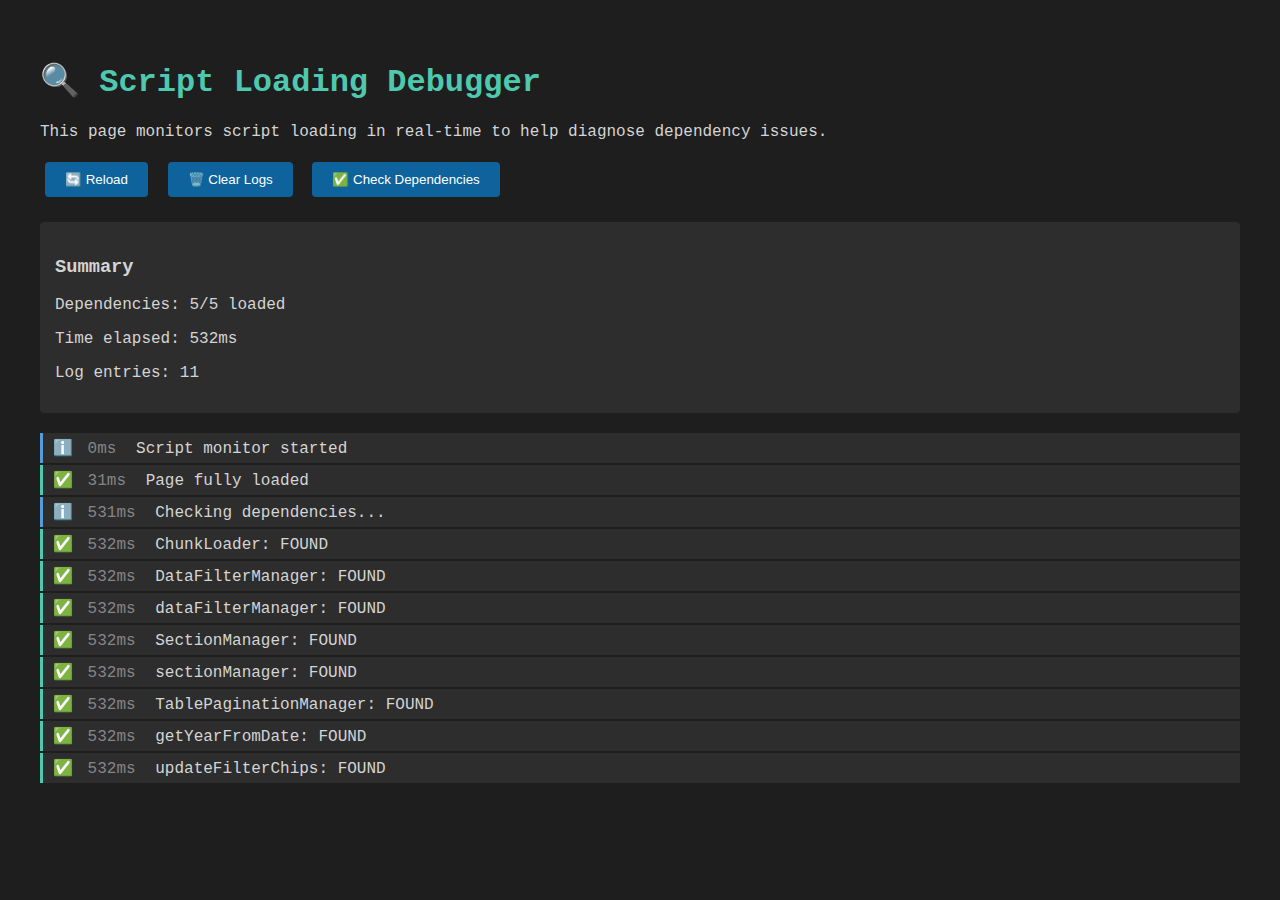
<file: frontend/debug-loading.html>
<!DOCTYPE html>
<html lang="en">
<head>
  <meta charset="UTF-8">
  <meta name="viewport" content="width=device-width, initial-scale=1.0">
  <title>Script Loading Debug</title>
  <style>
    body {
      font-family: 'Courier New', monospace;
      max-width: 1200px;
      margin: 20px auto;
      padding: 20px;
      background-color: #1e1e1e;
      color: #d4d4d4;
    }
    h1 {
      color: #4ec9b0;
    }
    .log-entry {
      padding: 5px 10px;
      margin: 2px 0;
      border-left: 3px solid #4ec9b0;
      background-color: #2d2d2d;
    }
    .log-entry.success {
      border-left-color: #4ec9b0;
    }
    .log-entry.error {
      border-left-color: #f48771;
      background-color: #3d2d2d;
    }
    .log-entry.info {
      border-left-color: #569cd6;
    }
    .timestamp {
      color: #858585;
      margin-right: 10px;
    }
    .status {
      display: inline-block;
      width: 20px;
      text-align: center;
      margin-right: 5px;
    }
    #summary {
      background-color: #2d2d2d;
      padding: 15px;
      margin: 20px 0;
      border-radius: 4px;
    }
    button {
      background-color: #0e639c;
      color: white;
      border: none;
      padding: 10px 20px;
      margin: 5px;
      cursor: pointer;
      border-radius: 4px;
    }
    button:hover {
      background-color: #1177bb;
    }
  </style>
</head>
<body>
  <h1>🔍 Script Loading Debugger</h1>
  <p>This page monitors script loading in real-time to help diagnose dependency issues.</p>
  
  <div>
    <button onclick="location.reload()">🔄 Reload</button>
    <button onclick="clearLogs()">🗑️ Clear Logs</button>
    <button onclick="checkDependencies()">✅ Check Dependencies</button>
  </div>
  
  <div id="summary"></div>
  <div id="logs"></div>
  
  <script>
    const startTime = Date.now();
    const logs = [];
    
    function log(message, type = 'info') {
      const timestamp = Date.now() - startTime;
      const entry = {
        timestamp,
        message,
        type
      };
      logs.push(entry);
      
      const logsDiv = document.getElementById('logs');
      const logEntry = document.createElement('div');
      logEntry.className = `log-entry ${type}`;
      
      const icon = type === 'success' ? '✅' : type === 'error' ? '❌' : 'ℹ️';
      logEntry.innerHTML = `
        <span class="status">${icon}</span>
        <span class="timestamp">${timestamp}ms</span>
        <span>${message}</span>
      `;
      logsDiv.appendChild(logEntry);
      
      // Auto-scroll to bottom
      logsDiv.scrollTop = logsDiv.scrollHeight;
    }
    
    function clearLogs() {
      document.getElementById('logs').innerHTML = '';
      logs.length = 0;
    }
    
    function checkDependencies() {
      log('Checking dependencies...', 'info');
      
      const deps = [
        'ChunkLoader',
        'DataFilterManager',
        'dataFilterManager',
        'SectionManager',
        'sectionManager',
        'TablePaginationManager',
        'getYearFromDate',
        'updateFilterChips'
      ];
      
      deps.forEach(dep => {
        const exists = typeof window[dep] !== 'undefined';
        log(`${dep}: ${exists ? 'FOUND' : 'MISSING'}`, exists ? 'success' : 'error');
      });
      
      updateSummary();
    }
    
    function updateSummary() {
      const summary = document.getElementById('summary');
      const deps = [
        'ChunkLoader',
        'DataFilterManager',
        'dataFilterManager',
        'SectionManager',
        'sectionManager'
      ];
      
      const found = deps.filter(d => typeof window[d] !== 'undefined').length;
      const total = deps.length;
      
      summary.innerHTML = `
        <h3>Summary</h3>
        <p>Dependencies: ${found}/${total} loaded</p>
        <p>Time elapsed: ${Date.now() - startTime}ms</p>
        <p>Log entries: ${logs.length}</p>
      `;
    }
    
    // Monitor script loading
    log('Script monitor started', 'info');
    
    // Override script loading
    const originalAppendChild = Node.prototype.appendChild;
    Node.prototype.appendChild = function(child) {
      if (child.tagName === 'SCRIPT' && child.src) {
        const src = child.src;
        log(`Loading: ${src.split('/').pop()}`, 'info');
        
        child.addEventListener('load', () => {
          log(`Loaded: ${src.split('/').pop()}`, 'success');
          updateSummary();
        });
        
        child.addEventListener('error', () => {
          log(`Failed: ${src.split('/').pop()}`, 'error');
          updateSummary();
        });
      }
      return originalAppendChild.call(this, child);
    };
    
    // Check dependencies after page loads
    window.addEventListener('load', () => {
      log('Page fully loaded', 'success');
      setTimeout(() => {
        checkDependencies();
      }, 500);
    });
  </script>
  
  <!-- Load scripts in the same order as demand-modular.html -->
  <script src="src/chunk-loader.js?v=2"></script>
  <script src="src/part-walker-optimized.js?v=1"></script>
  <script src="src/utils.js?v=2"></script>
  <script src="src/data-filter-manager.js?v=2"></script>
  <script src="src/pagination-manager.js?v=2"></script>
  <script src="src/filter-chips.js?v=2"></script>
  <script src="src/filters.js?v=2"></script>
  <script src="src/filter-initializers.js?v=2"></script>
  
  <script src="src/sections/engine-program/engine-program.js?v=2"></script>
  <script src="src/sections/supplier/supplier.js?v=2"></script>
  <script src="src/sections/rm-supplier/rm-supplier.js?v=2"></script>
  <script src="src/sections/hw-owner/hw-owner.js?v=2"></script>
  
  <script src="src/sections/section-manager.js?v=2"></script>
</body>
</html>
</file>
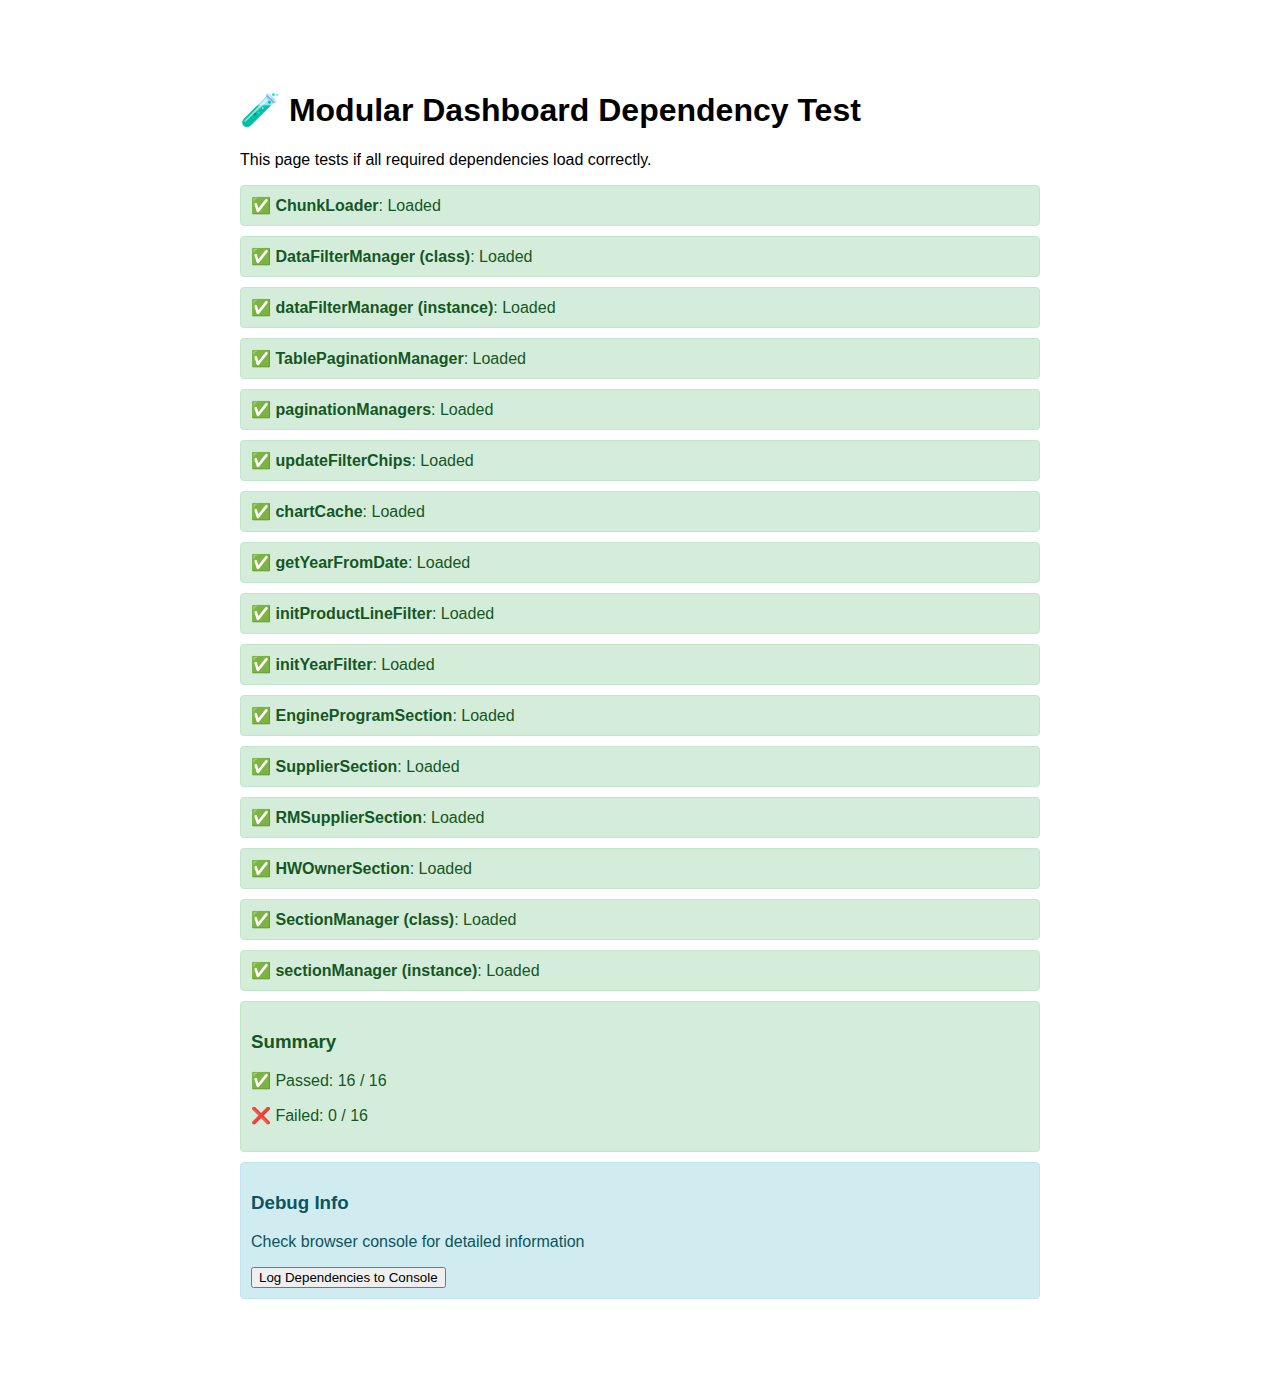
<file: frontend/test-dependencies.html>
<!DOCTYPE html>
<html lang="en">
<head>
  <meta charset="UTF-8">
  <meta name="viewport" content="width=device-width, initial-scale=1.0">
  <title>Dependency Test - Modular Dashboard</title>
  <style>
    body {
      font-family: Arial, sans-serif;
      max-width: 800px;
      margin: 50px auto;
      padding: 20px;
    }
    .status {
      padding: 10px;
      margin: 10px 0;
      border-radius: 4px;
    }
    .success {
      background-color: #d4edda;
      color: #155724;
      border: 1px solid #c3e6cb;
    }
    .error {
      background-color: #f8d7da;
      color: #721c24;
      border: 1px solid #f5c6cb;
    }
    .info {
      background-color: #d1ecf1;
      color: #0c5460;
      border: 1px solid #bee5eb;
    }
    pre {
      background-color: #f4f4f4;
      padding: 10px;
      border-radius: 4px;
      overflow-x: auto;
    }
  </style>
</head>
<body>
  <h1>🧪 Modular Dashboard Dependency Test</h1>
  <p>This page tests if all required dependencies load correctly.</p>
  
  <div id="results"></div>
  
  <!-- Load scripts in the same order as demand-modular.html -->
  <script src="src/chunk-loader.js?v=1"></script>
  <script src="src/part-walker-optimized.js?v=1"></script>
  <script src="src/utils.js?v=2"></script>
  <script src="src/data-filter-manager.js?v=1"></script>
  <script src="src/pagination-manager.js?v=1"></script>
  <script src="src/filter-chips.js?v=1"></script>
  <script src="src/filters.js?v=2"></script>
  <script src="src/filter-initializers.js?v=1"></script>
  
  <script src="src/sections/engine-program/engine-program.js?v=1"></script>
  <script src="src/sections/supplier/supplier.js?v=1"></script>
  <script src="src/sections/rm-supplier/rm-supplier.js?v=1"></script>
  <script src="src/sections/hw-owner/hw-owner.js?v=1"></script>
  
  <script src="src/sections/section-manager.js?v=1"></script>
  
  <script>
    // Test dependencies after page loads
    window.addEventListener('DOMContentLoaded', () => {
      const results = document.getElementById('results');
      
      const tests = [
        { name: 'ChunkLoader', check: () => typeof window.ChunkLoader !== 'undefined' },
        { name: 'DataFilterManager (class)', check: () => typeof window.DataFilterManager !== 'undefined' },
        { name: 'dataFilterManager (instance)', check: () => typeof window.dataFilterManager !== 'undefined' },
        { name: 'TablePaginationManager', check: () => typeof window.TablePaginationManager !== 'undefined' },
        { name: 'paginationManagers', check: () => typeof window.paginationManagers !== 'undefined' },
        { name: 'updateFilterChips', check: () => typeof window.updateFilterChips === 'function' },
        { name: 'chartCache', check: () => typeof window.chartCache !== 'undefined' },
        { name: 'getYearFromDate', check: () => typeof window.getYearFromDate === 'function' },
        { name: 'initProductLineFilter', check: () => typeof window.initProductLineFilter === 'function' },
        { name: 'initYearFilter', check: () => typeof window.initYearFilter === 'function' },
        { name: 'EngineProgramSection', check: () => typeof window.EngineProgramSection !== 'undefined' },
        { name: 'SupplierSection', check: () => typeof window.SupplierSection !== 'undefined' },
        { name: 'RMSupplierSection', check: () => typeof window.RMSupplierSection !== 'undefined' },
        { name: 'HWOwnerSection', check: () => typeof window.HWOwnerSection !== 'undefined' },
        { name: 'SectionManager (class)', check: () => typeof window.SectionManager !== 'undefined' },
        { name: 'sectionManager (instance)', check: () => typeof window.sectionManager !== 'undefined' },
      ];
      
      let passCount = 0;
      let failCount = 0;
      
      tests.forEach(test => {
        const passed = test.check();
        const statusClass = passed ? 'success' : 'error';
        const icon = passed ? '✅' : '❌';
        
        if (passed) passCount++;
        else failCount++;
        
        results.innerHTML += `
          <div class="status ${statusClass}">
            ${icon} <strong>${test.name}</strong>: ${passed ? 'Loaded' : 'Missing'}
          </div>
        `;
      });
      
      // Summary
      const summaryClass = failCount === 0 ? 'success' : 'error';
      results.innerHTML += `
        <div class="status ${summaryClass}">
          <h3>Summary</h3>
          <p>✅ Passed: ${passCount} / ${tests.length}</p>
          <p>❌ Failed: ${failCount} / ${tests.length}</p>
        </div>
      `;
      
      // Show window object for debugging
      results.innerHTML += `
        <div class="status info">
          <h3>Debug Info</h3>
          <p>Check browser console for detailed information</p>
          <button onclick="console.log('window.dataFilterManager:', window.dataFilterManager); console.log('window.sectionManager:', window.sectionManager); console.log('window.ChunkLoader:', window.ChunkLoader);">
            Log Dependencies to Console
          </button>
        </div>
      `;
      
      // Log to console
      console.log('=== Dependency Test Results ===');
      console.log('Passed:', passCount, '/', tests.length);
      console.log('Failed:', failCount, '/', tests.length);
      console.log('window.dataFilterManager:', window.dataFilterManager);
      console.log('window.sectionManager:', window.sectionManager);
      console.log('window.ChunkLoader:', window.ChunkLoader);
    });
  </script>
</body>
</html>
</file>
